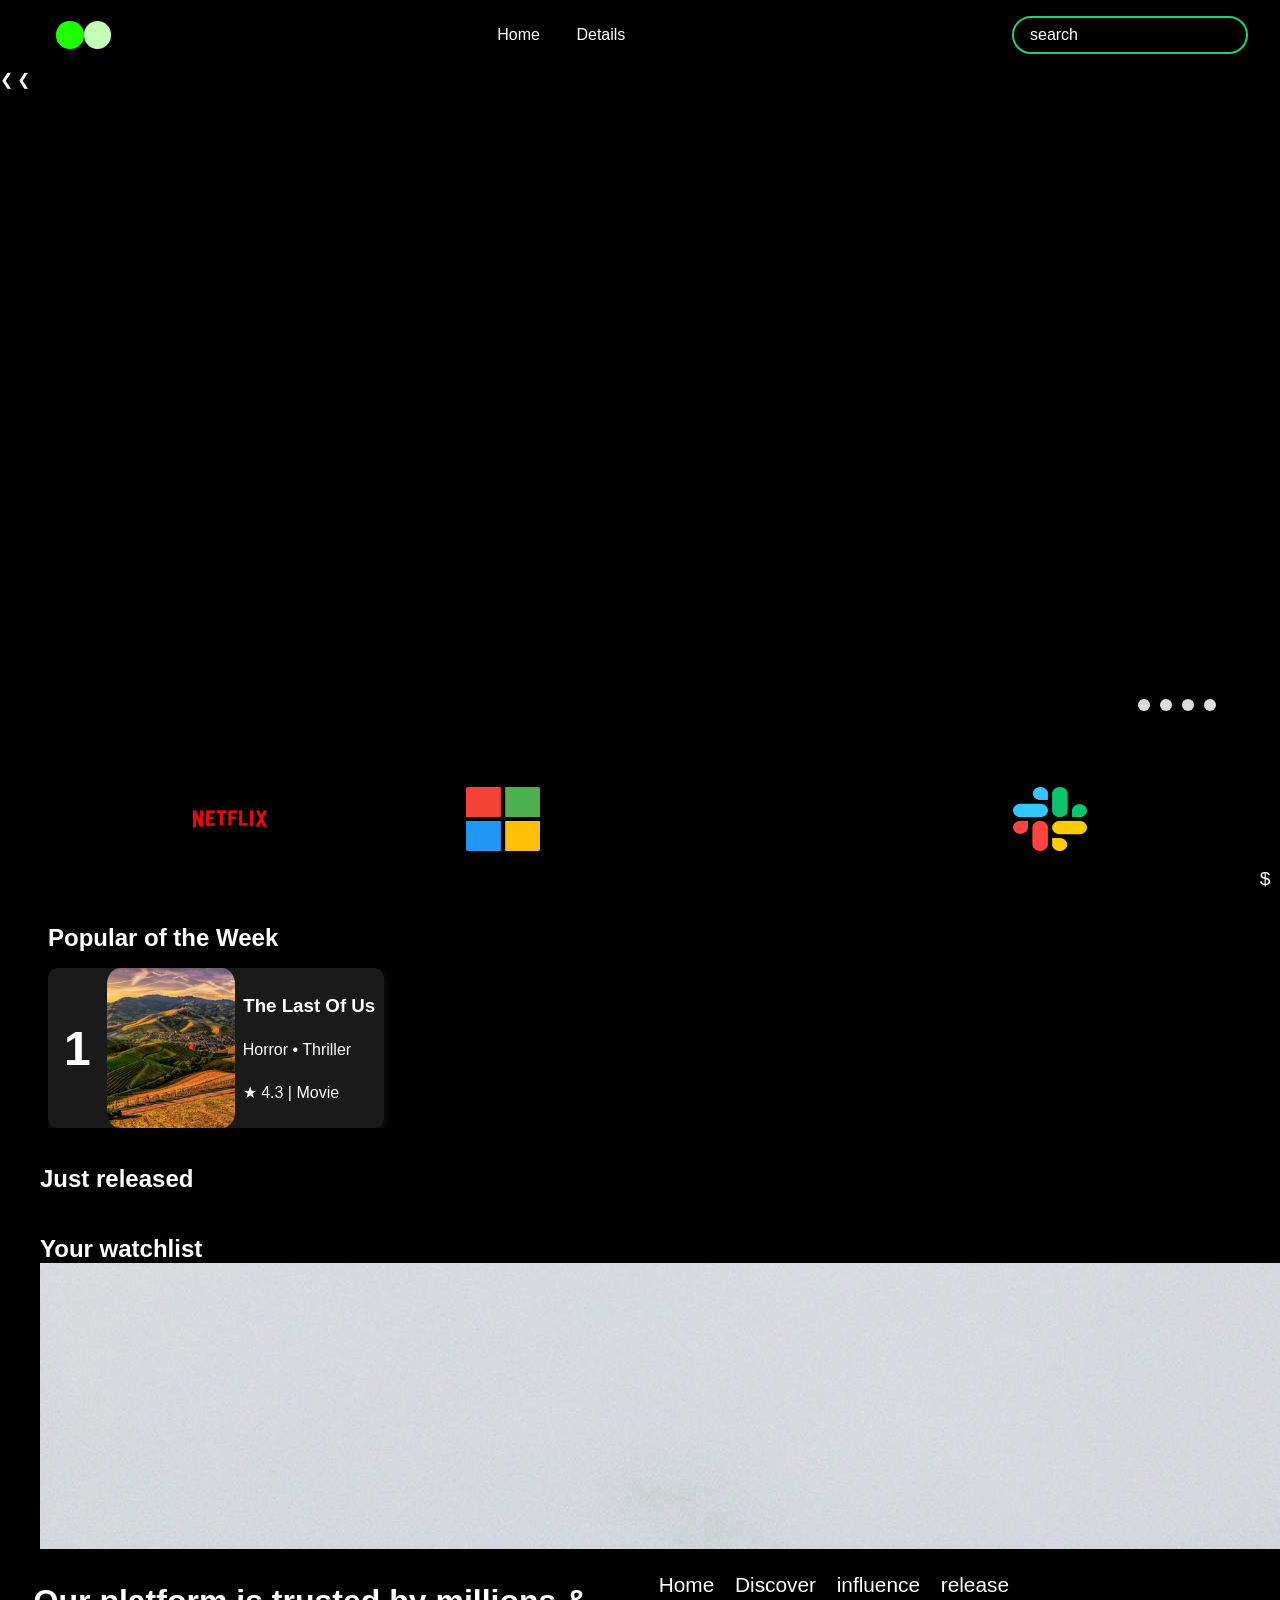
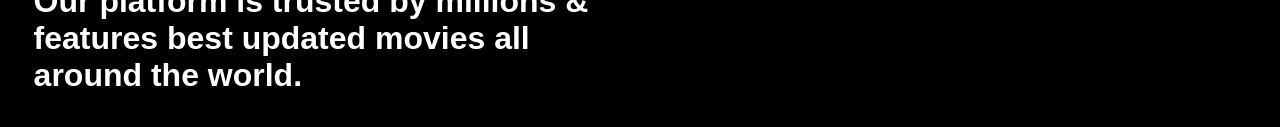
<file: index.html>
<!doctype html>
<html lang="en">
  <head>
    <meta charset="UTF-8" />
    <link rel="icon" type="image/svg+xml" href="/vite.svg" />
    <link href="https://fonts.googleapis.com/icon?family=Material+Icons" rel="stylesheet">
    <meta name="viewport" content="width=device-width, initial-scale=1.0" />
    <title>Movie DB</title>
    <link rel="stylesheet" href="src/style.css">
  </head>
  <body>
    <header>
      <div class="nav">
        <div class="logo">
          <div class="logo-circle green"></div>
          <div class="logo-circle light-green"></div>
        </div>
        <div class="nav-links">
          <a href="#">Home</a>
          <a href="#">Details</a>
        </div>
        <form id="form">
          <input type="text" id="search" class="search" placeholder="search">
        </form>
      </div>
    </header>
    <section class="hero">
      <div class="slider-container">

        
        <!--first slider-->

        
        <!--first slider-->

        
        <!--first slider-->

        <!--Next and prev-->
        <a class="prev" onclick="plusSlides(-1)">&#10094;</a>
        <a class="next" onclick="plusSlides(+1)">&#10094;</a>
      </div>
      <br>

      <!--DOt circles-->
      <div class="slide-circle">
        <span class="dot" onclick="currentSlider(1)"></span>
        <span class="dot" onclick="currentSlider(2)"></span>
        <span class="dot" onclick="currentSlider(3)"></span>
        <span class="dot" onclick="currentSlider(4)"></span>
      </div>
    </section>

    <section class="sponsores">
      <div class="sponsore-img">
        <img class="sponsore" src="/src/assets/img/netflix.png" alt="netflix">
        <img class="sponsore" src="/src/assets/img/microsoft.png" alt="mksoft">
        <img class="sponsore" src="/src/assets/img/twitter.png" alt="twist">
        <img class="sponsore" src="/src/assets/img/slack.png" alt="slack">
      </div>
    </section>

    <section class="popular">
      <div class="pop-title">
        <h2>Popular of the Week</h2>
      </div>
      <div class="pop-cards">
        <div class="pop-card">
          <div class="pop-num">
            <h2>1</h2>
            </div>
          <div class="pop-img">
            <img src="./src/assets/img/pexels-christian-heitz-285904-842711.jpg" alt="The Last of Us">
          </div>
          <div class="card-content">
            <h3 class="card-title">The Last Of Us</h3>
            <div class="card-genre">Horror • Thriller</div>
            <div class="rating">
              &#9733; 4.3 <span>| Movie</span>
            </div>
          </div>
        </div>  
      </div>
    </section> 

    <!--Just Release section-->
    <section class="just-releas">
      <h2>Just released</h2>
      <div class="cards">
        <!-- <div class="card releas">
          <img src="./src/assets/img/pexels-iriser-1379636.jpg" alt="anystuf">
          <div class="releas-det">
            <h4>title</h4>
            <div class="releas-rating"> 7.3</div>
            <div class="like-icon"> $</div>
          </div>
        </div> -->
      </div>
    </section>

    <!--Your watchlist-->
    <section class="you-watchlist">
      <h2>Your watchlist</h2>
      <div class="card watchlist">
        <div class="watchlist-img">
          <img src="./src/assets/img/pexels-eberhardgross-691668.jpg" alt="gross">
        </div>
        <div class="watchlist-det">
          <h4>Title</h4>
          <span class="rating"> 5.4</span>
          <span class="like-icon"> $</span>
        </div>
      </div>
    </section>

    <footer>
      <div class="footer-content">
        <div class="footer-left">
          <h4>
            Our platform is trusted by millions & features best updated movies all around the world.
          </h4>
        </div>
        <div class="footer-righ">
          <div class="footer-nav">
            <ul>
              <li>Home</li>
              <li>Discover</li>
              <li>influence</li>
              <li>release</li>
            </ul>
          </div>
          <div class="social-icons">

          </div>
        </div>
      </div>
      <div class="copy-right">
        <div class="policy"></div>
        <div class="date"></div>
      </div>
    </footer>
    <script type="module" src="src/main.js"></script>
  </body>
</file>
<file: src/style.css>
* {
  margin: 0;
  padding: 0;
  box-sizing: border-box;
}

:root {
  --primary-color: #21d07a;
  --secondary-color: #1a1a1a;
}

body {
  font-family: Arial, sans-serif;
  background-color: #000000;
  color: white;
  overflow-x: hidden;
}

header {
  display: flex;
  justify-content: space-between;
  align-items: center;
  padding: 1rem 2rem;
}

.nav {
  display: flex;
  justify-content: space-between;
  align-items: center;
  width: 100%;
}

/* Logo */
.nav .logo {
  display: flex;
  margin-left: 2%;
}

.logo-circle {
  width: 1.7em;
  height: 1.7em;
  border-radius: 50%;
}

.green {
  background-color: #1eff00;
}

.light-green {
  background-color: #c3ffb5;
}

.nav-links a {
  color: white;
  text-decoration: none;
  margin: 0 1rem;
  font-size: 1rem;
}

.search {
  background-color: transparent;
  border: 2px solid var(--primary-color);
  border-radius: 50px;
  font-family: inherit;
  font-size: 1rem;
  padding: 0.5rem 1rem;
  color: #fff;
}

.search::placeholder {
  color: #fff;
}

.search:focus {
  outline: none;
  background-color: var(--primary-color);
}

/* hero sec */
.hero {
  position: relative;
  width: 100%;
  height: 75vh;
}

.slider-container {
  position: relative;
  width: 100%;
  height: 100%;
  overflow: hidden;
}

.slider {
  position: absolute;
  width: 100%;
  height: 100%;
  transition: opacity 1s ease-in-out;
  opacity: 0;
}

.slider.active {
  opacity: 1;
  z-index: 1;
}

.slider img {
  width: 100%;
  height: 100%;
  object-fit: cover;
}

.movie-details {
  width: 100vw;
  background: linear-gradient(to top, rgba(0, 0, 0, 0.8), transparent);
  position: absolute;
  bottom: 0%;
  padding: 0 0 3% 3.5%;
  color: white;
  a {
    text-decoration: none;
    color: #fff;
    background-color: #020202b5;
    padding: 0.4em;
    border-radius: 15px;
}
}

.movie-details h2 {
  font-size: 2.5rem;
  margin: 1rem auto;
}

.movie-details p {
  font-size: 1rem;
  max-width: 500px;
  line-height: 1.5;
  padding: 0.2em;
}

.action-buttons button {
  background-color: #21d07a;
  color: white;
  border: none;
  margin-top: 0.5em;
  margin-right: 1rem;
  padding: 0.7rem 1.5rem;
  font-size: 1rem;
  cursor: pointer;
  border-radius: 5px;
}

.action-buttons {
  display: flex;
}

.action-buttons button:hover {
  background-color: #1ca864;
}

.slide-circle {
  position: absolute;
  bottom: 5%;
  right: 5%;
  display: flex;
  gap: 10px;
}

.dot {
  cursor: pointer;
  height: 12px;
  width: 12px;
  background-color: #ddd;
  border-radius: 50%;
  display: inline-block;
  transition: background-color 0.3s;
}

.dot.active {
  background-color: #21d07a;
}

/* Popular sec */
section.popular {
  padding: 1em;
  margin: 0.3em 2em;
}

.pop-cards {
  display: flex;
  gap: 20px;
  flex-wrap: nowrap;
  overflow: scroll;
}

.pop-card {
  background-color: #1a1a1a;
  border-radius: 10px;
  display: flex;
  height: 10em;
  justify-content: space-evenly;
  box-shadow: 0 4px 8px rgba(255, 255, 255, 0.1);
  transition: transform 0.3s ease;
}

.pop-num {
  display: flex;
  align-items: center;
  font-size: 2em;
  padding: 0.5em;
}

.pop-img {
  width: 8em;
  height: 10em;
}

.pop-img img {
  object-fit: cover;
  width: 100%;
  height: 100%;
  border-radius: 10%;
}

.pop-title {
  margin-bottom: 1em;
}

.card-content {
  padding: 0.3em;
  display: flex;
  flex-direction: column;
  justify-content: space-evenly;
}

h3.card-title {
  padding: 0.2em;
}

.card-genre {
  padding: 0.2em;
}

.rating {
  padding: 0.2em;
}

.pop-card:hover {
  transform: scale(1.05);
}

.green {
  color: #21d07a;
}

.orange {
  color: #ff9f00;
}

.red {
  color: #ff0000;
}

/* Just Released section */
.just-releas {
  display: flex;
  flex-direction: column;
  margin-left: 2.5em;
  margin-right: 2.5em;
  padding: 1em 0;
}

.cards {
  display: flex;
  gap: 20px;
  flex-wrap: nowrap;
  overflow-x: auto;
  padding-bottom: 10px;
}

.releas {
  width: 200px;
  height: 300px;
  border-radius: 20px;
  position: relative;
  overflow: hidden;
  flex: 0 0 auto;
}

.releas img {
  width: 100%;
  height: 100%;
  object-fit: cover;
}

.releas-det {
  left: 0;
  bottom: 0;
  width: 100%;
  padding: 0.5em;
  position: absolute;
  background: linear-gradient(to top, rgba(0, 0, 0, 0.8), transparent);
  color: white;
}

.releas-det h4 {
  margin: 0;
  font-size: 1.2em;
}

.releas-rating {
  font-size: 0.9em;
  color: var(--primary-color);
}

.like-icon {
  position: absolute;
  right: 0.5em;
  bottom: 0.5em;
  font-size: 1.2em;
  cursor: pointer;
}

/* Your Watchlist section */
.you-watchlist {
  display: flex;
  flex-direction: column;
  margin-left: 2.5em;
  padding: 1em 0;
  overflow-x: scroll;
}

.watchlist {
  display: flex;
  width: 300px;
  height: 270px;
  gap: 20px;
  flex-wrap: nowrap;
  padding-bottom: 10px;
}

.watch-card {
  display: flex;
  flex-direction: column;
  width: 300px;
  height: 260px;
  background-color: #1a1a1a;
  border-radius: 10px;
  box-shadow: 0 4px 8px rgba(255, 255, 255, 0.1);
  transition: transform 0.3s ease;
  flex: 0 0 auto;
}

.card-img {
  height: 75%;
  border-radius: 5px;
  overflow: hidden;
  img {
    height: 100%;
    width: 100%;
    object-fit: cover;
  }
}

.card-details {
  padding: 0.5em;
}

/* Sponsors section */
.sponsore-img {
  display: flex;
  justify-content: space-evenly;
  padding: 0.1em;
  margin: 2em 0 3em 0;
}

.sponsore {
  padding: 0.5em;
  height: 80px;
  width: 90px;
}

/* footer */
footer {
  display: flex;
  flex-direction: column;
  border-top: #666;
}

.footer-content {
  display: flex;
  align-content: center;
  padding: 0.3em;
}

.footer-left {
  width: 50%;
  font-size: 2em;
  text-align: left;
  padding: 0.9em;
}

.footer-right {
  width: 50%;
}

.footer-nav ul {
  display: flex;
  gap: 1em;
  padding: 0.9em;
  list-style: none;
  font-size: 1.3em;
}
</file>
